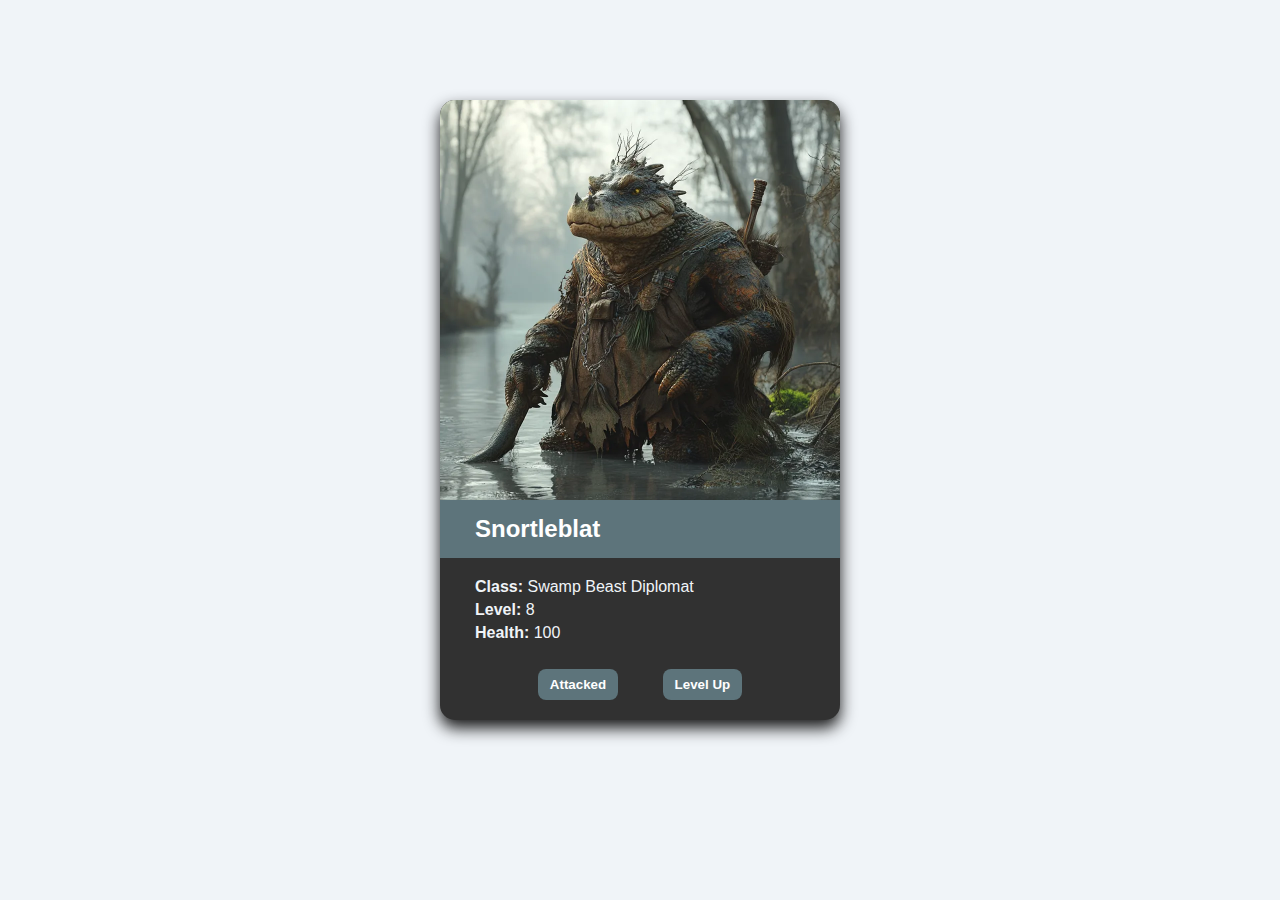
<file: charactercard/index.html>
<!DOCTYPE html>
<html lang="en">
<head>
    <meta charset="UTF-8">
    <meta name="viewport" content="width=device-width, initial-scale=1.0">
    <title>Character Card</title>
    <link rel="stylesheet" href="index.css">
    <script src="index.js" defer></script>
</head>
<body>
                            
    <!-- Open Graph (Facebook, LinkedIn, etc.) -->
    <meta property="og:type" content="website">
    <meta property="og:title" content="Put Page Title Here">
    <meta property="og:description" content="Put Page Description Here">
    <meta property="og:url" content="https://yourURLofPage.here">
    <meta property="og:image" content="https://yourURLofSocialPreviewImageHere.png">
    
    <!-- Twitter Card -->
    <meta name="twitter:card" content="summary_large_image">
    <meta name="twitter:title" content="Put Page Title Here">
    <meta name="twitter:description" content="Put Page Description Here">
    <meta name="twitter:image" content="https://yourURLofSocialPreviewImageHere.png">
    
    <!-- One favicon (ICO works everywhere) -->
    <link rel="icon" href="/favicon.ico">
    
    <!-- One Apple Touch Icon (iOS home screen) -->
    <link rel="apple-touch-icon" href="/images/apple-touch-icon.png">
    <div class="card">
    <img src="snortleblat.webp" alt="Swamp Beast Diplomat" class="image">

    <div class="name" id="name"></div>

    <div class="stats">
        <p><strong>Class:</strong> <span id="class"></span></p>
        <p><strong>Level:</strong> <span id="level"></span></p>
        <p><strong>Health:</strong> <span id="health"></span></p>
    </div>

    <div class="buttons">
        <button onclick="character.attacked()">Attacked</button>
        <button onclick="character.levelUp()">Level Up</button>
    </div>
</body>
</html>
</file>
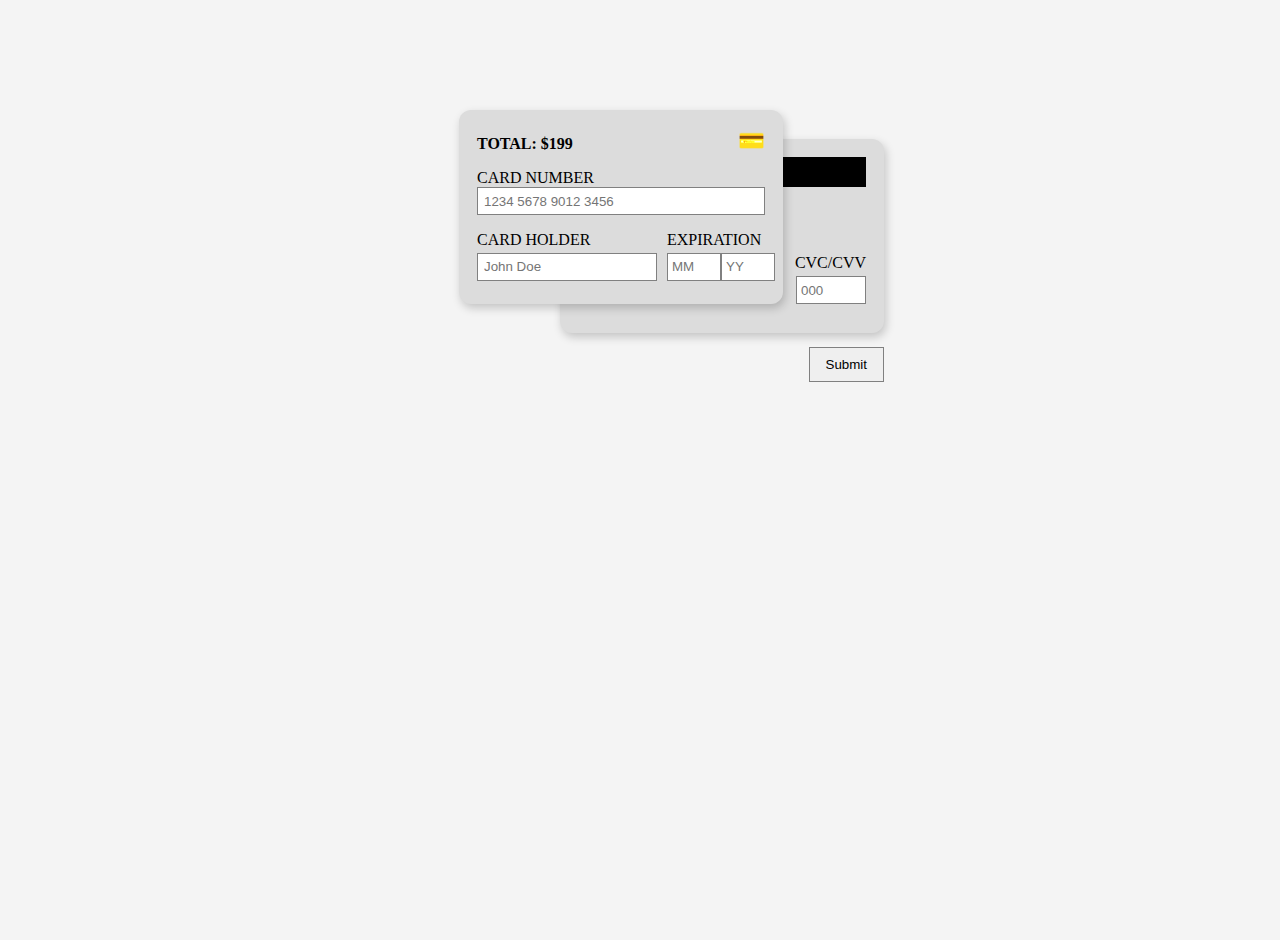
<file: creditcard/index.html>
<!DOCTYPE html>
<html lang="en">
<head>
    <meta charset="UTF-8">
    <meta name="viewport" content="width=device-width, initial-scale=1.0">
    <title>Credit Card Form</title>
  <link rel="stylesheet" href="index.css">
  <script src="index.js" defer></script>
</head>
<body>
  <form class="card-form">
    <div class="card-front">
      <div class="total">
          <span>TOTAL: $199</span>
      </div>
      <span class="card-icon" aria-hidden="true">💳</span>
      <div class="card-number">
        <label for="cardNumber">CARD NUMBER</label>
        <input type="text" id="cardNumber" name="cardNumber" placeholder="1234 5678 9012 3456">
      </div>
      <div class="card-holder">
          <label for="cardHolder">CARD HOLDER</label>
          <input type="text" id="cardHolder" name="cardHolder"
                 placeholder="John Doe">
      </div>
        <div id="cardExpiration">
          <label for="expirationDate">EXPIRATION</label>
          <input type='text' id='month' name="expMonth" placeholder="MM" aria-labelledby="expirationDate">
          <input type='text' id='year' name="expYear" placeholder="YY" aria-labelledby="expirationDate">
        </div>
    </div>
    <div class="card-back">
        <div class="stripe"></div>

        <div class="cvc">
            <label for="cvc">CVC/CVV</label>
            <input type="text" id="cvc" name="cvc" placeholder="000">
        </div>
    </div>

    <button type="submit">Submit</button>
    <p id="formMessage" aria-live="message"></p>
</form>
</body>
</html>
</file>
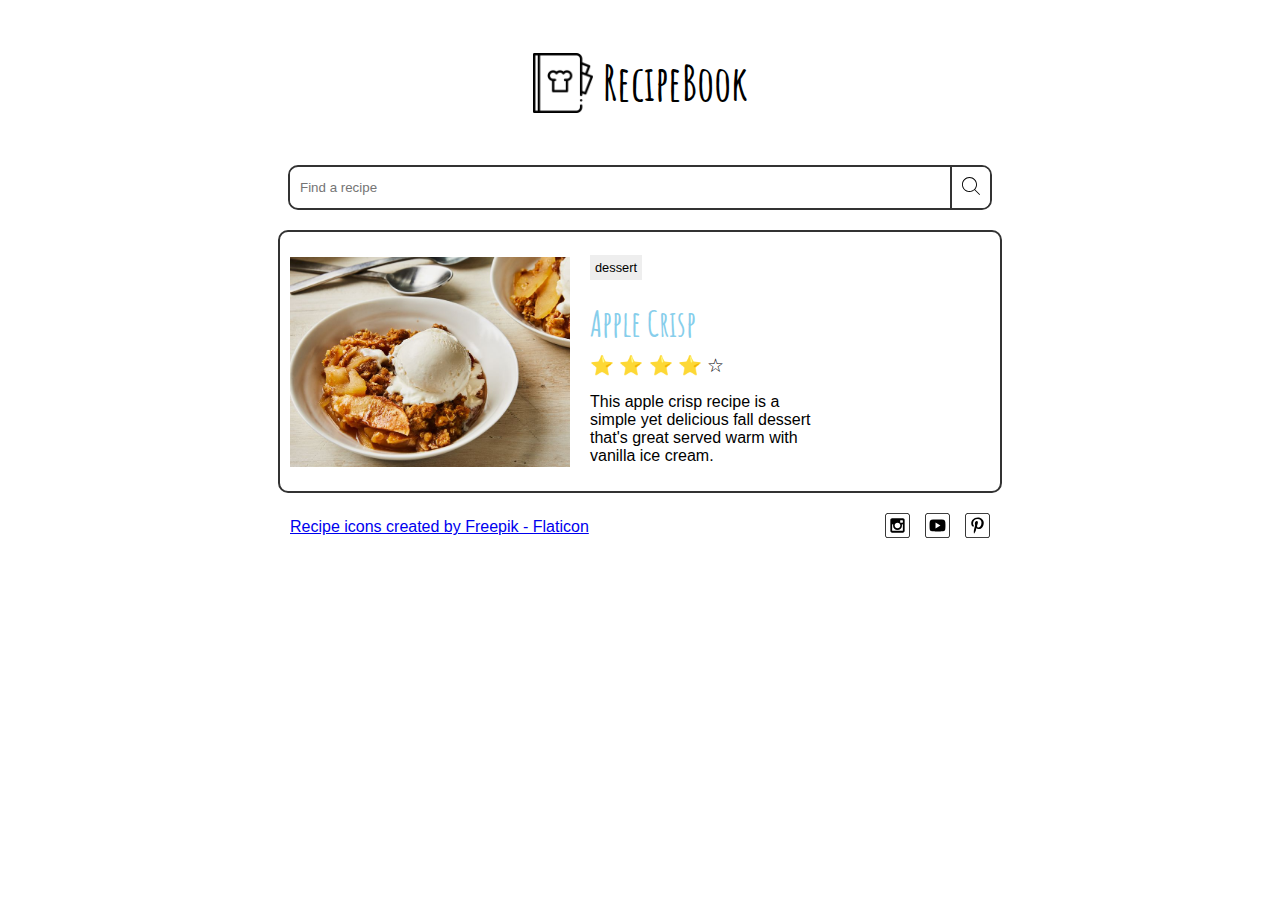
<file: recipes/index.html>
<!DOCTYPE html>
<html lang="en">

  <head>
    <meta charset="UTF-8" />
    <meta name="viewport" content="width=device-width, initial-scale=1.0" />
    <title>Recipe Book</title>
    <link rel="stylesheet" href="index.css" />
    <link
      href="https://fonts.googleapis.com/css2?family=Amatic+SC&display=swap"
      rel="stylesheet"
    />
    <!-- Open Graph (Facebook, LinkedIn, etc.) -->
    <meta property="og:type" content="website" />
    <meta property="og:title" content="Recipe Book" />
    <meta
      property="og:description"
      content="Find recipes"
    />
    <meta
      property="og:url"
      content="https://okestherrr.github.io/wdd131/recipes"
    />
    <meta property="og:image" content="images/apple-crisp.jpg" />
    <meta property="og:image:width" content="1200" />
    <meta property="og:image:height" content="630" />

    <!-- X Card -->
    <meta name="twitter:card" content="summary_large_image" />
    <meta name="twitter:title" content="Recipe Book" />
    <meta
      name="twitter:description"
      content="Find simple and delicious recipes"
    />
    <meta name="twitter:image" content="images/apple-crisp.jpg" />

    <!-- favicon -->
    <link rel="icon" href="favicon.ico" />

    <!-- Apple Touch Icon -->
    <link rel="apple-touch-icon" sizes="180x180" href="images/apple-crisp.jpg" />
  </head>

  <body>
    <header class="header">
      <div class="logo">
        <img src="images/recipe-book.png" alt="Recipe book logo" />
        <h1>RecipeBook</h1>
      </div>
    </header>
    <section class="search">
      <input type="text" placeholder="Find a recipe" />
      <button>
        <img src="images/search.svg" alt="search icon" />
      </button>
    </section>
    <main>
      <article class="recipe">
        <img src="images/apple-crisp.jpg" alt="Apple Crisp" />
        <div class="recipe-info">
          <p class="tag">dessert</p>
          <h2>Apple Crisp</h2>
          <p class="description">
            This apple crisp recipe is a simple yet delicious fall dessert
            that's great served warm with vanilla ice cream.
          </p>
          <span
            class="rating"
            role="img"
            aria-label="Rating: 4 out of 5 stars"
          >
            <span aria-hidden="true" class="icon-star">⭐</span>
            <span aria-hidden="true" class="icon-star">⭐</span>
            <span aria-hidden="true" class="icon-star">⭐</span>
            <span aria-hidden="true" class="icon-star">⭐</span>
            <span aria-hidden="true" class="icon-star-empty">☆</span>
          </span>
        </div>
      </article>
    </main>
    <footer>
      <a
        href="https://www.flaticon.com/free-icons/recipe"
        title="recipe icons">Recipe icons created by Freepik - Flaticon</a>
      <div class="social">
        <!-- Social media icons provided under CC from https://www.iconfinder.com/AlfredoCreates -->
        <a href="#"><img src="images/instagram_icon.svg" alt="instagram icon" /></a>
        <a href="#"><img src="images/youtube_icon.svg" alt="youtube icon" /></a>
        <a href="#"><img src="images/pinterest_icon.svg" alt="pinterest icon" /></a>
      </div>
    </footer>
  </body>
</html>
</file>
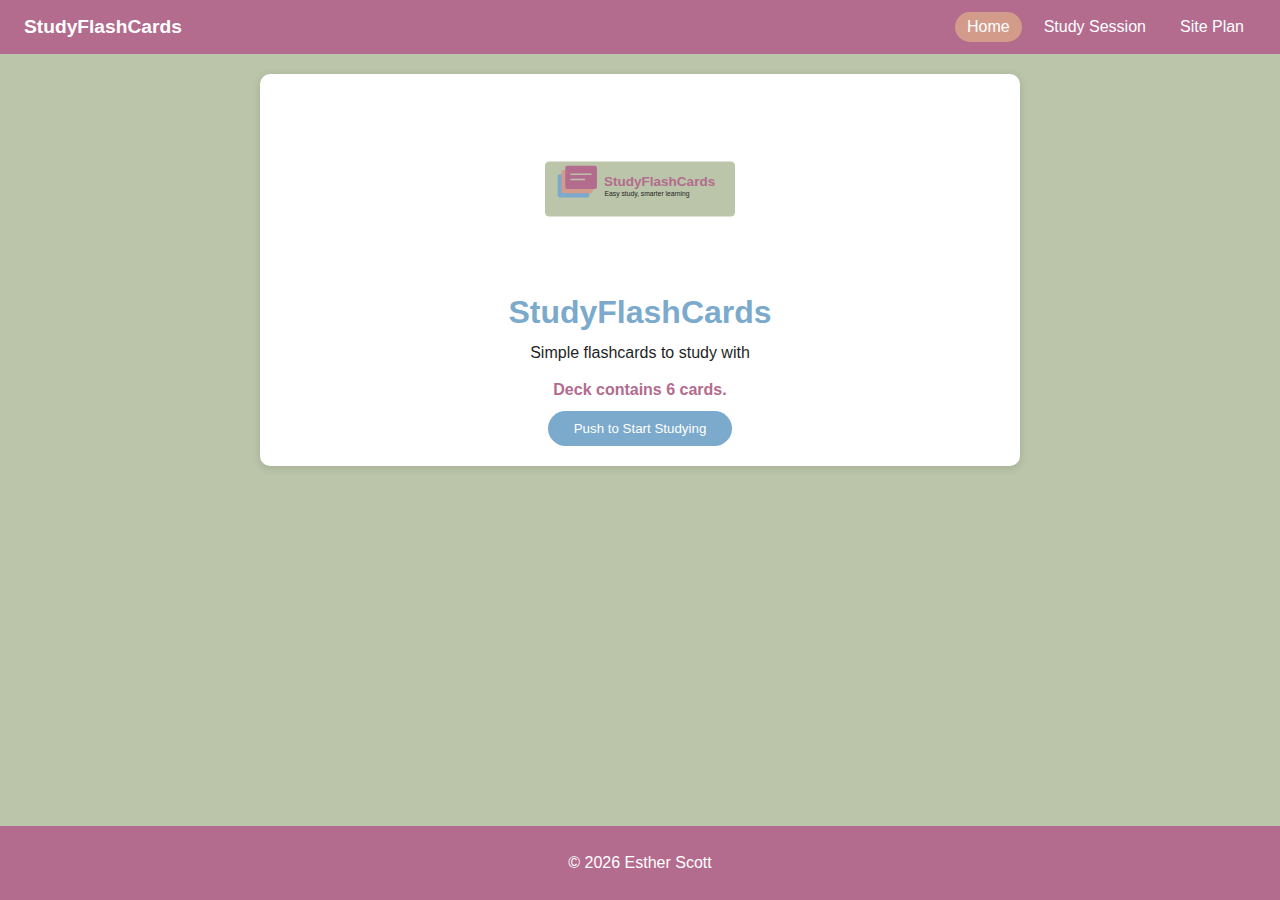
<file: flashcards/page/index.html>
<!DOCTYPE html>
<html lang="en-US">
  <head>
    <meta charset="UTF-8" />
    <meta name="viewport" content="width=device-width, initial-scale=1.0" />
    <title>StudyFlashCards</title>
    <link rel="stylesheet" href="index.css" />
    <link
      rel="preconnect"
      href="https://fonts.googleapis.com"
    />
    <link
      rel="preconnect"
      href="https://fonts.gstatic.com"
      crossorigin
    />
    <link
      href="https://fonts.googleapis.com/css2?family=Nunito+Sans:wght@400;600&family=Poppins:wght@600;700&display=swap"
      rel="stylesheet"
    />
  </head>
  <body>
    <header>
      <div class="logo">
        <span class="logo-text">StudyFlashCards</span>
      </div>
      <nav aria-label="Main navigation">
        <a href="#home" class="nav-link active" id="nav-home" aria-label="Go to Home section" aria-current="page">Home</a>
        <a href="#study" class="nav-link" id="nav-study" aria-label="Go to Study Session section">Study Session</a>
        <a href="site-plan.html" class="nav-link" aria-label="Go to Site Plan page">Site Plan</a>
      </nav>
    </header>

    <main>
      <section id="home" class="page active" aria-label="Home">
        <div class="hero">
          <img
            src="../images/studyflashcards-logo.svg"
            alt="StudyFlashCards logo showing a gold star"
            class="hero-img"
            width="140"
            height="140"
          />
          <h1>StudyFlashCards</h1>
          <p class="hero-desc">
            Simple flashcards to study with
          </p>
          <p class="deck-info" id="deck-info"></p>
          <button class="btn-primary" id="start-btn" type="button">
            Push to Start Studying
          </button>
        </div>
      </section>

      <section id="study" class="page" aria-label="Study Session" hidden>
        <h2 class="section-title">Study Session</h2>

        <p class="progress-text" id="progress-text">Card 1 of 10</p>
        <div class="progress-bar-wrap" aria-hidden="true">
          <div class="progress-bar" id="progress-bar"></div>
        </div>

        <div
          class="card-scene"
          id="card-scene"
          role="button"
          tabindex="0"
          aria-label="Flashcard — click to flip"
        >
          <div class="card" id="card">
            <div class="card-face card-front" id="card-front">
              <span class="card-label">Question</span>
              <p id="front-text"></p>
            </div>
            <div class="card-face card-back" id="card-back">
              <span class="card-label">Answer</span>
              <p id="back-text"></p>
            </div>
          </div>
        </div>

        <p class="status-badge" id="status-badge" aria-live="polite"></p>

        <div class="controls">
          <button class="btn-secondary" id="prev-btn" type="button" aria-label="Previous card">&#8592; Prev</button>
          <button class="btn-accent known-btn" id="known-btn" type="button">&#10003; Known</button>
          <button class="btn-accent review-btn" id="review-btn" type="button">&#9998; Review</button>
          <button class="btn-secondary" id="next-btn" type="button" aria-label="Next card">Next &#8594;</button>
        </div>

        <div class="extra-controls">
          <button class="btn-outline" id="shuffle-btn" type="button">&#8635; Shuffle</button>
          <button class="btn-outline" id="reset-btn" type="button">&#8634; Reset</button>
        </div>

        <div class="summary" id="summary" hidden>
          <h3>Session Summary</h3>
          <p id="summary-text"></p>
          <button class="btn-primary" id="restart-btn" type="button">Study Again</button>
        </div>
      </section>


    </main>

    <footer>
      <p>&copy; <span id="year"></span> Esther Scott</p>
    </footer>

    <script src="index.js"></script>
  </body>
</html>
</file>
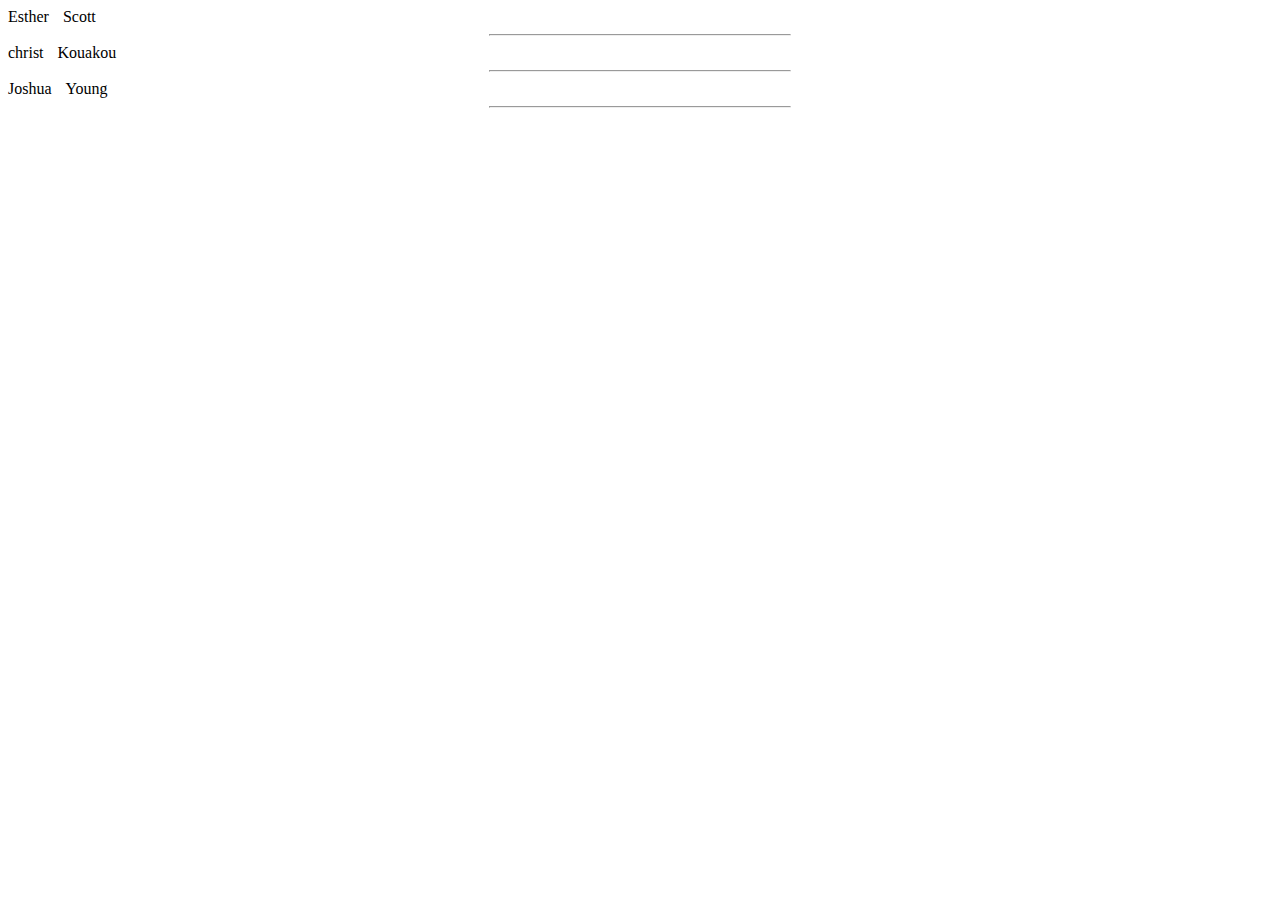
<file: ponder/class.html>
<!DOCTYPE html>
<html lang="en">
<head>
    <meta charset="UTF-8">
    <meta name="viewport" content="width=device-width, initial-scale=1.0">
    <title>Student List</title>
    <style>
        .format hr {
            width: 300px;
        }
        .details {
            display: inline;
            margin-right: 10px;
        }
    </style>
</head>
<body>
    <div id="student_container"></div>
    
    <script>
        const student = [
            {
                last: 'Scott',
                first: 'Esther'
            },
            {
                last: 'Kouakou',
                first: 'christ'
            },
            {
                last: 'Young',
                first: 'Joshua'
            }
        ]
        
        let container = document.querySelector('#student_container');
        student.forEach(function(item){
            let name = document.createElement('div');
            name.setAttribute('class', 'format');

            let html = `
            <p class ='details'>${item.first}</p>
            <p class ='details'>${item.last}</p>
            <hr>`;
            name.innerHTML = html;
            container.appendChild(name);
        })
    </script>
</body>
</html>
</file>
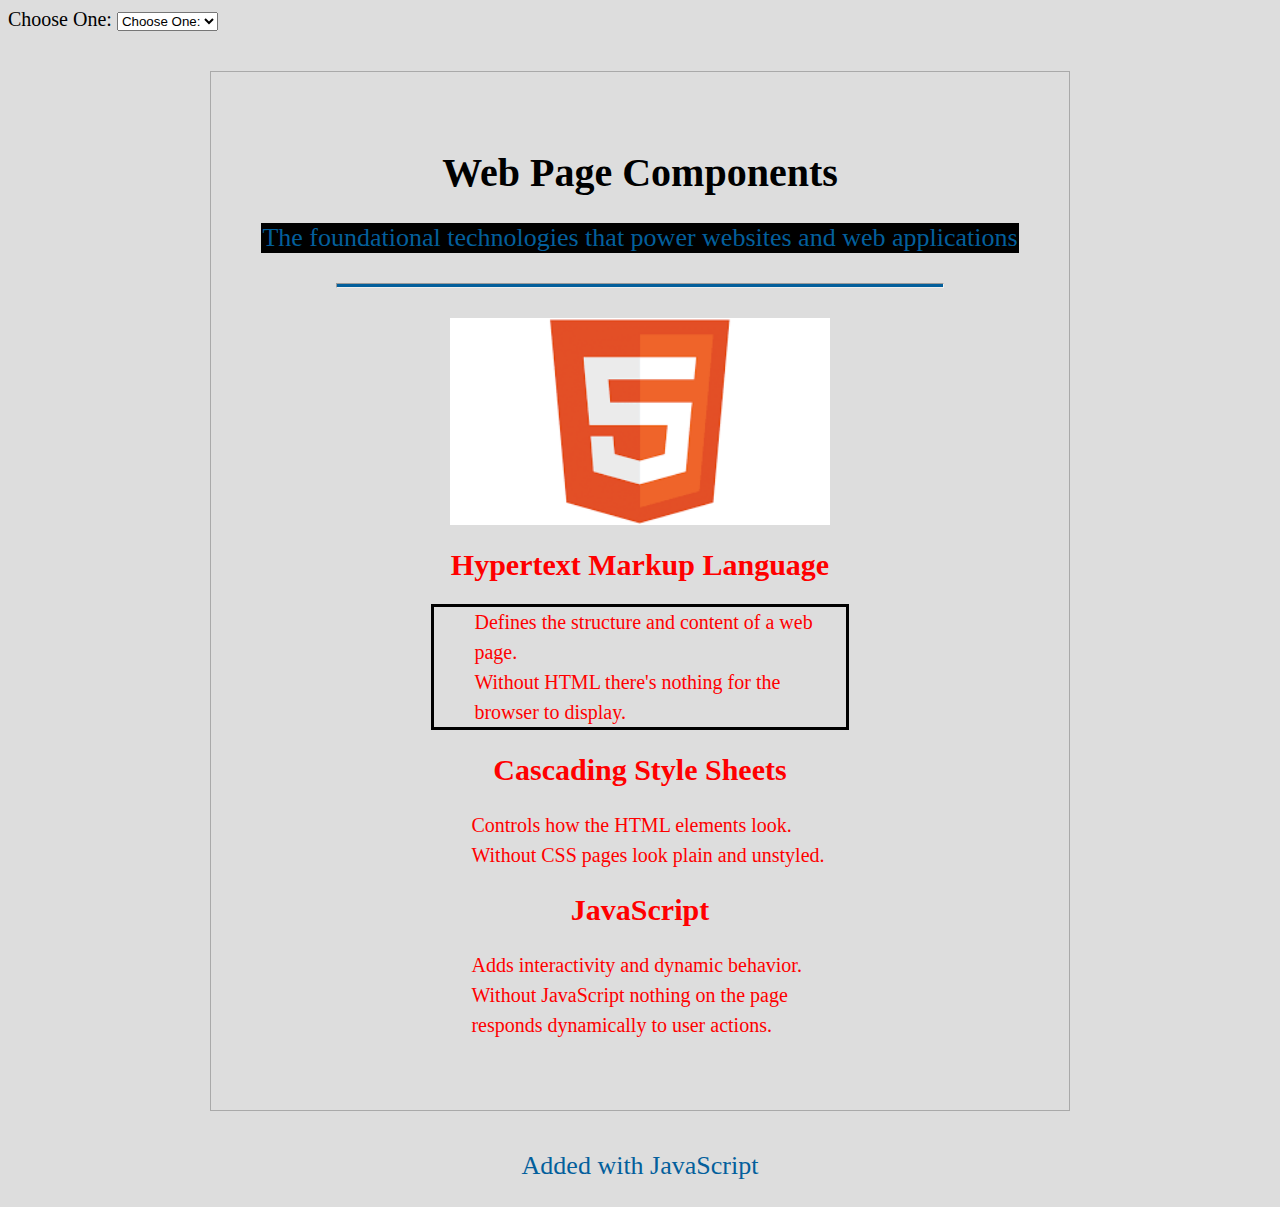
<file: ponder/dom.html>
<!DOCTYPE html>
<html lang="en">
<head>
    <meta charset="UTF-8">
    <meta name="viewport" content="width=device-width, initial-scale=1.0">
    <title>Document</title>
    <link href="dom.css" rel="stylesheet">
    <script src="dom.js" defer></script>
</head>
<body>
     <label for="webdevlist">Choose One:</label>
    <select name="code" id="webdevlist">
        <option>Choose One:</option>
        <option value="html">HTML</option>
        <option value="css">CSS</option>
        <option value="js">JavaScript</option>
    </select>  
    <div id ="content">
    <h1>HTML, CSS, and JS</h1>
    <p>The foundational technologies that power websites and web applications</p>
    <hr>
    <img src="https://wddbyui.github.io/wdd131/images/trifecta.png" alt="JS, CSS, and HTML logos">
    <div id ="topics">
        <h2 id = "html" > Hypertext Markup Language</h2>
        <ul class="list">
            <li>Defines the structure and content of a web page.</li>
            <li>Without HTML there's nothing for the browser to display.</li>
        </ul>
        <h2>Cascading Style Sheets</h2>
        <ul class="list">
            <li>Controls how the HTML elements look.</li>
            <li>Without CSS pages look plain and unstyled.</li>
        </ul>
        <h2>JavaScript</h2>
        <ul class="list">
            <li>Adds interactivity and dynamic behavior.</li>
            <li>Without JavaScript nothing on the page responds dynamically to user actions.</li>
        </ul>
    </div>
</div>
</body>
</html>
</file>
<file: charactercard/index.css>
body {
    font-family: Palatino Linotype, sans-serif;
    background: #f0f4f8;
  }

  .card {
    background: #313131;
    border-radius: 15px;
    box-shadow: 0 8px 16px rgba(0,0,0,0.9);
    width: 400px; 
    margin: 100px auto;
  }

  .image{
    width: 400px;
    border-radius: 15px 15px 0 0;
    }

  .name {
    font-size: 1.5em;
    font-weight: bold;
    margin: -4px 0 20px 0;
    color: white;
    padding: 15px 0 15px 35px;
    background-color: #5d747b;
  }

  .stats {
    margin: 10px 15px 7px 35px;
    text-align: left;
  }

  .stats p {
    margin: 5px 0;
    color: #f0f4f8;
  }

  .buttons {
    text-align: center;
  }

  button {
    padding: 8px 12px;
    margin: 20px;
    border: none;
    border-radius: 8px;
    background-color: #5d747b;
    color: white;
    font-weight: bold;
    cursor: pointer;
    transition: background-color 0.5s ease;
  }

  button:hover {
    background-color: #58605a;
  }
</file>
<file: creditcard/index.css>
body {
    font-family: "Times New Roman", Times, serif;
    background-color: #f4f4f4;
    display: flex;
    justify-content: center;
    align-items: flex-start;
    margin: 0;
    min-height: 100vh;
    padding-top: 40px;
}

.card-form {
    display: grid;
    grid-template-columns: 160px 160px 160px;
    grid-template-rows: 95px 95px 95px auto;
    gap: 4px;
    align-items: stretch;
}

/* FRONT CARD */
.card-front {
    background: #dcdcdc;
    padding: 18px;
    border-radius: 12px;
    width: auto;
    z-index: 2;
    grid-column: 1 / 3;
    grid-row: 1 / 3;

    display: grid;
    grid-template-columns: 1.6fr 1fr auto;
    grid-template-rows: auto auto auto;
    grid-template-areas:
        "total total icon"
        "number number number"
        "holder holder expiration";

    gap: 10px;
    box-shadow: 2px 4px 10px rgba(0,0,0,0.2);
    transform: translate(63px, 70px);
}

.total {
    grid-area: total;
    font-weight: bold;
    align-self: center;
}

.card-icon {
    grid-area: icon;
    justify-self: end;
    align-self: start;
    font-size: 1.35rem;
    filter: sepia(1) saturate(4) hue-rotate(355deg) brightness(1.05);
}

.card-number {
    grid-area: number;
    display: flex;
    flex-direction: column;
}

.card-number input {
    height: 22px;
    border: 1px solid gray;
    border-radius: 0;
    padding: 2px 6px;
}

.card-holder {
    grid-area: holder;
    display: flex;
    flex-direction: column;
    gap: 4px;
}

.card-holder input {
    height: 22px;
    border: 1px solid gray;
    border-radius: 0;
    padding: 2px 6px;
}

#cardExpiration {
    grid-area: expiration;
    display: grid;
    grid-template-columns: 44px 44px;
    column-gap: 10px;
    row-gap: 4px;
    justify-content: start;
    align-items: start;
    align-self: start;
}

#cardExpiration label {
    grid-column: 1 / -1;
    justify-self: start;
}

#cardExpiration input {
    width: 44px;
    height: 22px;
    border: 1px solid gray;
    border-radius: 0;
    padding: 2px 4px;
}

.card-back {
    background: #dcdcdc;
    padding: 18px;
    border-radius: 12px;
    width: auto;
    grid-column: 2 / 4;
    grid-row: 2 / 4;
    z-index: 1;

    display: grid;
    grid-template-columns: 1fr 1fr;
    grid-template-rows: 1fr 0.6fr 1fr;
    box-shadow: 2px 4px 10px rgba(0,0,0,0.2);
}

.stripe {
    background: black;
    grid-column: 2 / 3;
    grid-row: 1 / 2;
    height: 30px;
    min-height: 0;
    align-self: start;
    border-radius: 0;
}

.cvc {
    grid-column: 2 / 3;
    grid-row: 3 / 4;
    display: flex;
    flex-direction: column;
    align-items: flex-end;
    gap: 4px;
}

.cvc input {
    width: 60px;
    height: 22px;
    border: 1px solid gray;
    border-radius: 0;
    padding: 2px 4px;
}

button {
    grid-column: 3 / 4;
    grid-row: 4 / 5;
    justify-self: end;
    margin-top: 10px;
    padding: 9px 16px;
    border-radius: 0;
    border: 1px solid gray;
    cursor: pointer;
}
</file>
<file: recipes/index.css>
body {
  margin: 0;
  font-family: Arial, Helvetica, sans-serif;
  text-align: center;
  min-height: 100vh;
  display: flex;
  flex-direction: column;
}

h1 {
  font-family: "Amatic SC", cursive;
  font-size: 3rem;
}

.logo {
  display: flex;
  justify-content: center;
  align-items: center;
  gap: 10px;
  margin-top: 20px;
}

.logo img {
  width: 60px;
}

.search {
  display: flex;
  justify-content: center;
  margin: 20px auto;
  align-items: center;
  width: 300px;
  border: 2px solid #333;
  border-radius: 10px;
  overflow: hidden;
  background: #fff;
}

.search input {
  padding: 10px;
  flex: 1;
  width: auto;
  border: 0;
}

.search button {
  padding: 10px;
  border: 0;
  border-left: 2px solid #333;
  background: white;
}

.search img {
  width: 18px;
}

.recipe {
  display: flex;
  flex-direction: column;
  align-items: center;
  border: 2px solid #333;
  border-radius: 10px;
  width: 300px;
  margin: auto;
  padding: 10px;
}

.recipe img {
  width: 100%;
  max-width: 280px;
  height: auto;
  object-fit: cover;
}

.recipe-info {
  text-align: left;
  width: 100%;
  max-width: 240px;
  align-items: flex-start;
}

.recipe-info h2 {
  font-family: "Amatic SC", cursive;
  color: skyblue;
  font-size: 2.2rem;
  margin: 8px 0;
}

.tag {
  background: #eee;
  padding: 5px;
  font-size: 0.8rem;
  display: inline-block;
}

.description {
  display: none;
}

.rating {
  font-size: 1.2rem;
}

footer {
  margin: 20px auto 0;
  padding-bottom: 20px;
  width: 300px;
  display: flex;
  flex-direction: row;
  justify-content: space-between;
  align-items: center;
}

footer > a {
  order: 1;
  text-align: left;
}

.social {
  display: flex;
  justify-content: flex-end;
  gap: 15px;
  margin-top: 0;
  margin-bottom: 0;
  order: 2;
}

.social img {
  width: 25px;
}


@media (min-width: 700px) {
  .search {
    width: 700px;
    max-width: calc(100% - 40px);
  }

  .recipe {
    flex-direction: row;
    width: 700px;
    gap: 20px;
  }

  .recipe img {
    width: 300px;
    height: auto;
  }

  .description {
    display: block;
  }

  .recipe-info {
    display: flex;
    flex-direction: column;
  }

  .recipe-info h2 {
    order: 1;
  }

  .rating {
    order: 2;
  }

  .description {
    order: 3;
  }

  footer {
    display: flex;
    justify-content: space-between;
    align-items: center;
    padding: 0 0 20px;
    width: 700px;
    max-width: calc(100% - 40px);
  }

  .social {
    margin-top: 0;
    margin-bottom: 0;
    order: 2;
  }

  footer > a {
    order: 1;
  }
}
</file>
<file: flashcards/page/index.css>
body {
  margin: 0;
  font-family: Arial, Helvetica, sans-serif;
  background: #bbc5a9;
  color: #1f1f1f;
  min-height: 100vh;
  display: flex;
  flex-direction: column;
}

img {
  max-width: 100%;
  display: block;
}

header {
  background: #b36b8e;
  color: white;
  padding: 12px 16px;
  display: flex;
  flex-direction: column;
  align-items: center;
  gap: 8px;
}

.logo {
  display: flex;
  align-items: center;
  gap: 6px;
}

.logo-icon {
  color: #f4d03f;
  font-size: 1.4rem;
}

.logo-text {
  font-weight: bold;
  font-size: 1.2rem;
}

nav {
  display: flex;
  gap: 10px;
}

.nav-link {
  color: white;
  text-decoration: none;
  padding: 6px 12px;
  border-radius: 16px;
}

.nav-link:hover,
.nav-link.active {
  background: #d39b8a;
}

main {
  flex: 1;
  max-width: 760px;
  margin: 0 auto;
  width: 100%;
  padding: 20px 16px;
}

.page {
  display: none;
}

.page.active {
  display: block;
}

.hero,
.summary {
  background: white;
  border-radius: 10px;
  padding: 20px 16px;
  text-align: center;
  box-shadow: 0 2px 10px rgba(0, 0, 0, 0.12);
}

.hero-img {
  margin: 0 auto 10px;
  width: 150px;
  height: 150px;
}

h1,
.section-title,
.summary h3 {
  margin: 0 0 10px;
  color: #7baacc;
}

.hero-desc {
  max-width: 460px;
  margin: 0 auto 12px;
  line-height: 1.5;
}

.deck-info {
  color: #b36b8e;
  font-weight: bold;
  margin-bottom: 12px;
}

button {
  cursor: pointer;
}

.btn-primary {
  border: 0;
  background: #7baacc;
  color: white;
  border-radius: 20px;
  padding: 10px 26px;
}

.btn-primary:hover {
  background: #b36b8e;
}

.progress-text {
  text-align: center;
  margin: 4px 0 6px;
}

.progress-bar-wrap {
  background: #dddddd;
  height: 8px;
  border-radius: 8px;
  overflow: hidden;
  margin-bottom: 20px;
}

.progress-bar {
  background: #7baacc;
  height: 100%;
  width: 0%;
}

.card-scene {
  width: 100%;
  max-width: 500px;
  height: 220px;
  margin: 0 auto 10px;
  perspective: 1000px;
  cursor: pointer;
}

.card {
  width: 100%;
  height: 100%;
  position: relative;
  transform-style: preserve-3d;
  transition: transform 0.5s;
}

.card.flipped {
  transform: rotateY(180deg);
}

.card-face {
  position: absolute;
  width: 100%;
  height: 100%;
  backface-visibility: hidden;
  border-radius: 10px;
  display: flex;
  flex-direction: column;
  align-items: center;
  justify-content: center;
  text-align: center;
  padding: 18px;
  box-shadow: 0 2px 10px rgba(0, 0, 0, 0.12);
}

.card-front {
  background: white;
  border: 3px solid #7baacc;
}

.card-back {
  background: #7baacc;
  color: white;
  transform: rotateY(180deg);
}

.card-label {
  font-size: 0.75rem;
  margin-bottom: 8px;
  opacity: 0.8;
}

#front-text,
#back-text {
  font-size: 1.15rem;
  font-weight: bold;
  line-height: 1.4;
}

.status-badge {
  text-align: center;
  min-height: 20px;
  margin-bottom: 10px;
  font-weight: bold;
}

.status-badge.known {
  color: #2e7d32;
}

.status-badge.review {
  color: #c62828;
}

.controls,
.extra-controls {
  display: flex;
  flex-wrap: wrap;
  justify-content: center;
  gap: 8px;
  margin-bottom: 10px;
}

.btn-secondary,
.btn-outline,
.btn-accent {
  border-radius: 8px;
  border: 0;
  padding: 8px 14px;
}

.btn-secondary {
  background: #bbc5a9;
}

.btn-outline {
  border: 2px solid #b36b8e;
  background: white;
  color: #b36b8e;
}

.btn-accent {
  color: white;
}

.known-btn {
  background: #4caf50;
}

.review-btn {
  background: #e57373;
}

#summary-text {
  line-height: 1.5;
  margin-bottom: 12px;
}

footer {
  background: #b36b8e;
  color: white;
  text-align: center;
  padding: 12px;
}

@media (min-width: 600px) {
  header {
    flex-direction: row;
    justify-content: space-between;
    padding: 12px 24px;
  }

  .hero-img {
    width: 190px;
    height: 190px;
  }

  .card-scene {
    height: 260px;
  }
}


.site-plan-page nav a {
  min-width: 120px;
  text-decoration: none;
  padding: 0.25rem 0.75rem;
  border-radius: 6px;
  font-family: "Nunito Sans", Helvetica, sans-serif;
  font-weight: 600;
  color: #ffffff;
}

.site-plan-page nav a:hover {
  color: #ffffff;
  background-color: #d39b8a;
}
</file>
<file: ponder/dom.css>
body {
    background-color: #ddd;
    font-size: 20px;
}
#content {
    max-width: 60%;
    margin: 40px auto;
    border: 1px solid darkgrey;
    padding: 50px;
}
p {
    color: #035f9c;
    font-size: 1.3em;
}
hr {
    height: 3px;
    background-color: #035f9c;
    margin: 30px auto;
    width: 80%;
}
h1, h2, p {
    text-align: center;
}
img {
    display: block;
    margin: 0 auto;
    width: 50%;
}
#topics {
    width: 55%;
    margin: 0 auto;
    line-height: 1.5em;
}
.list {
    list-style-type: none;
}
     
.background{
background-color: #000;
}
</file>
